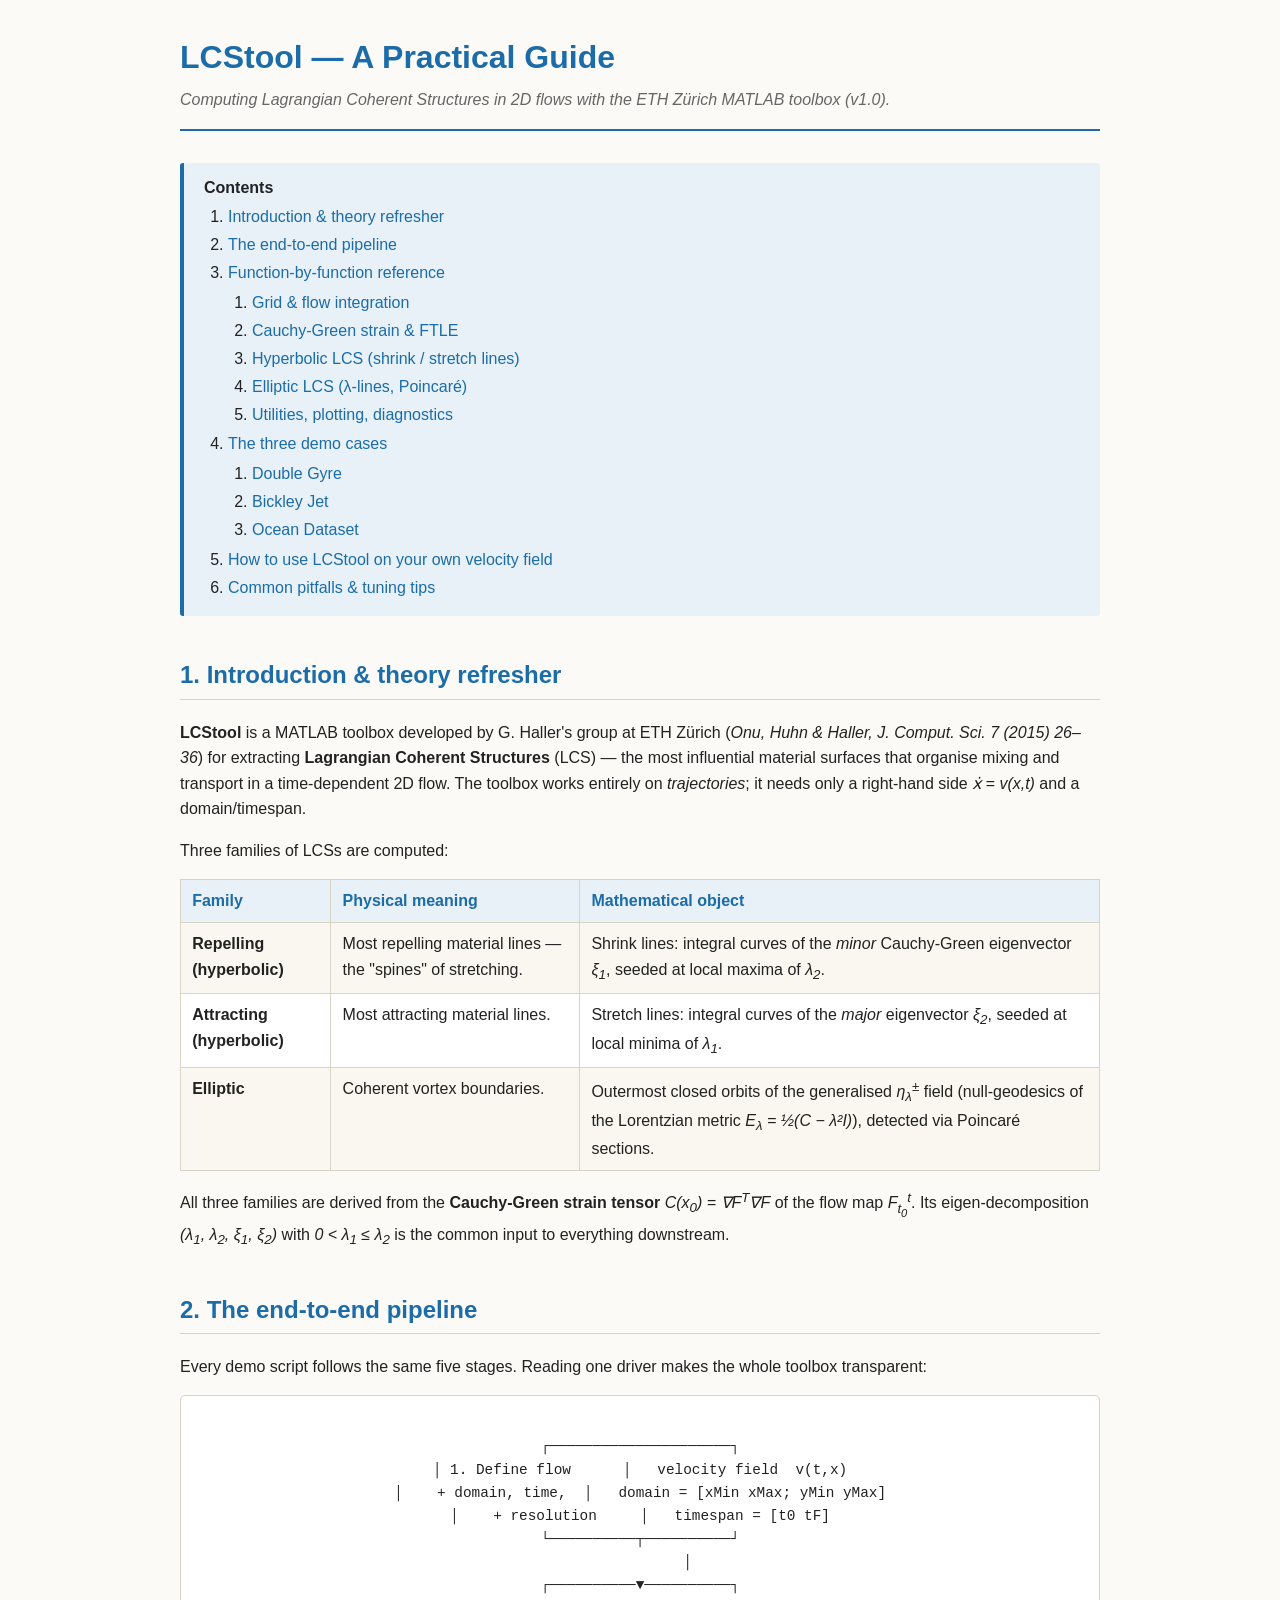
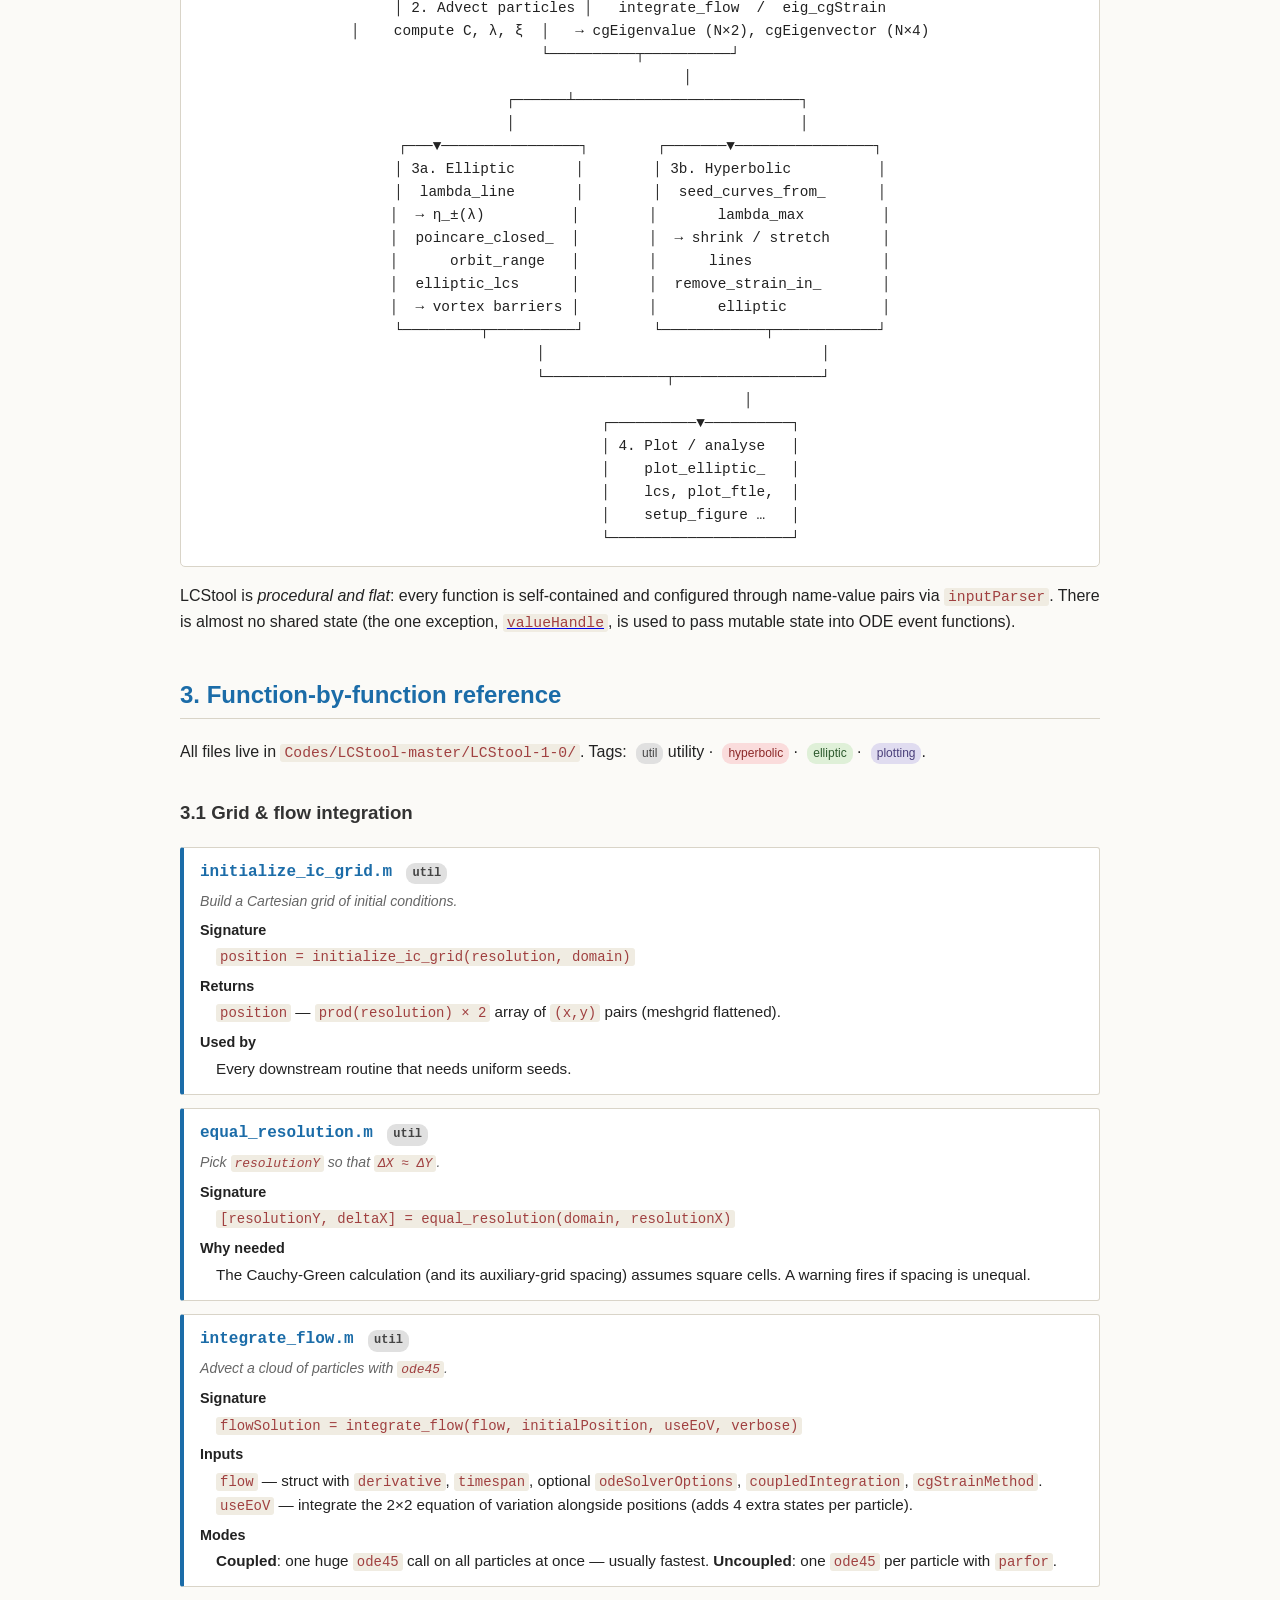
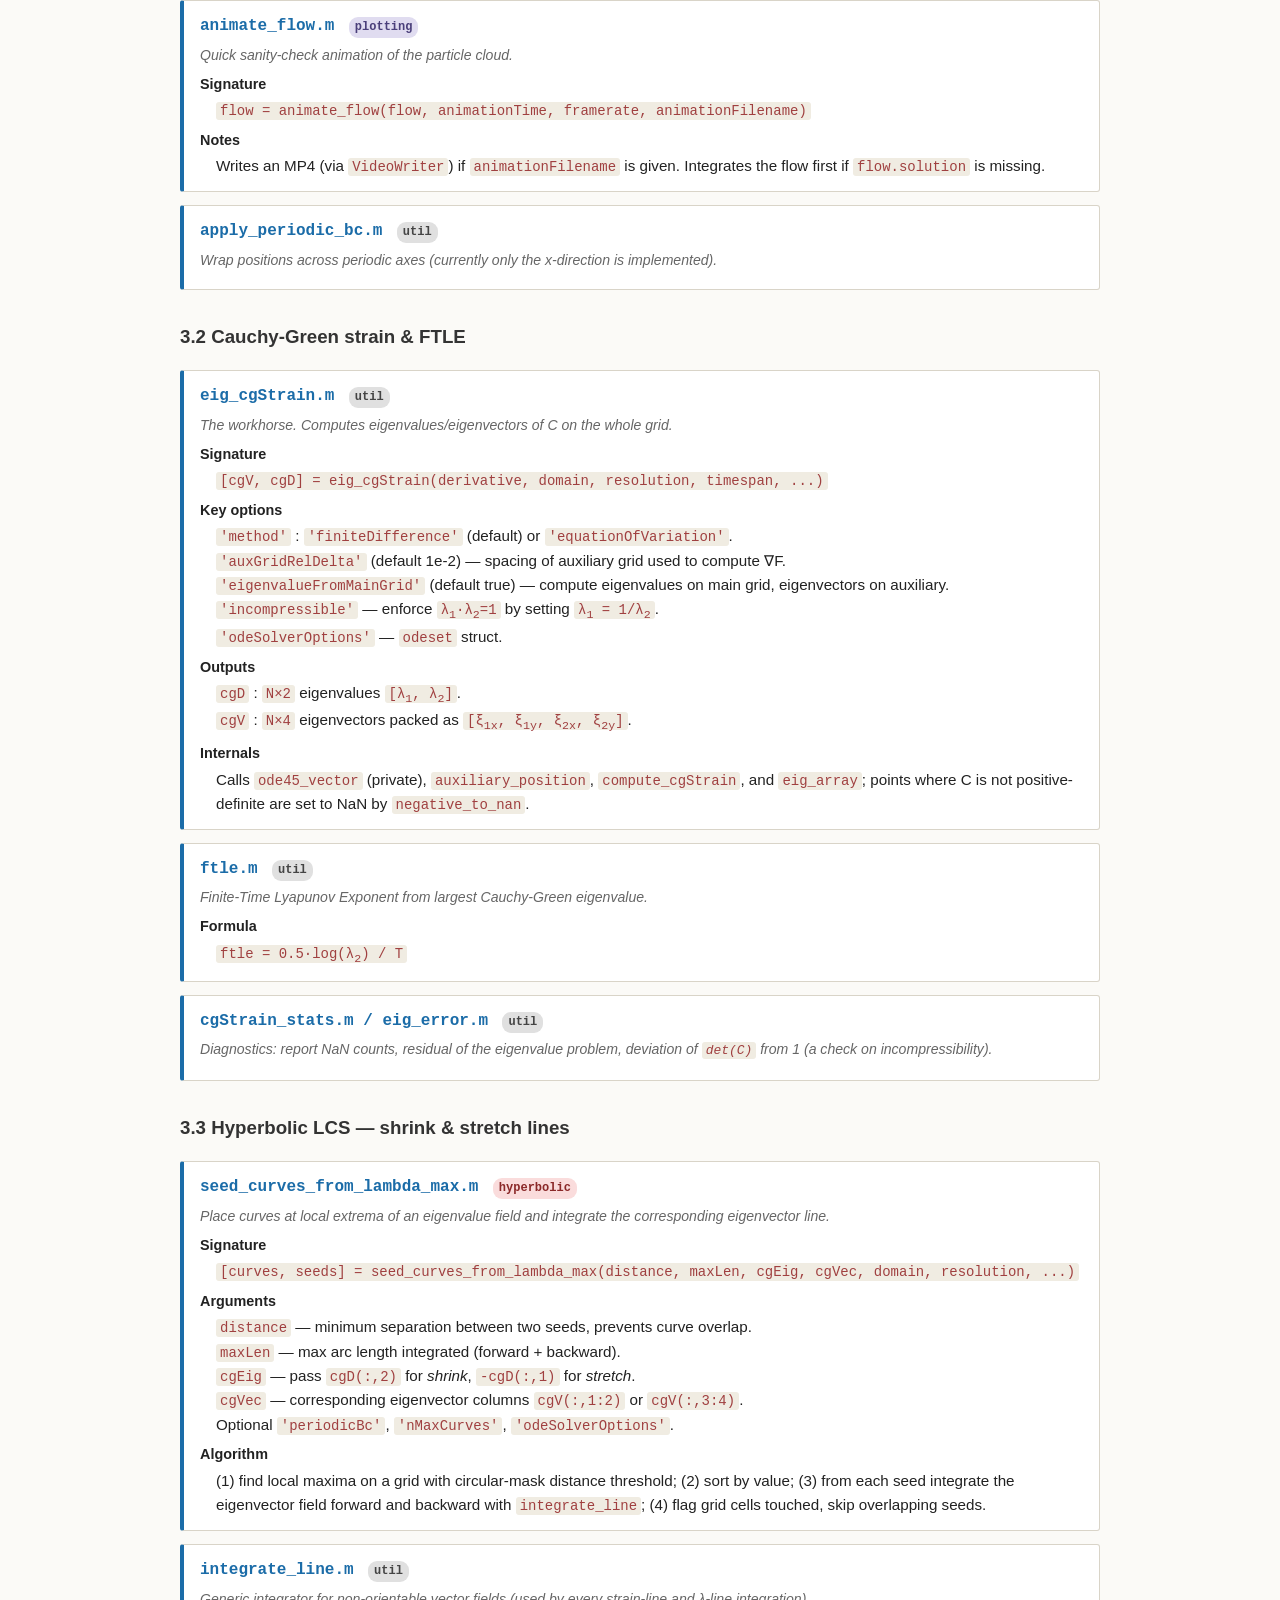
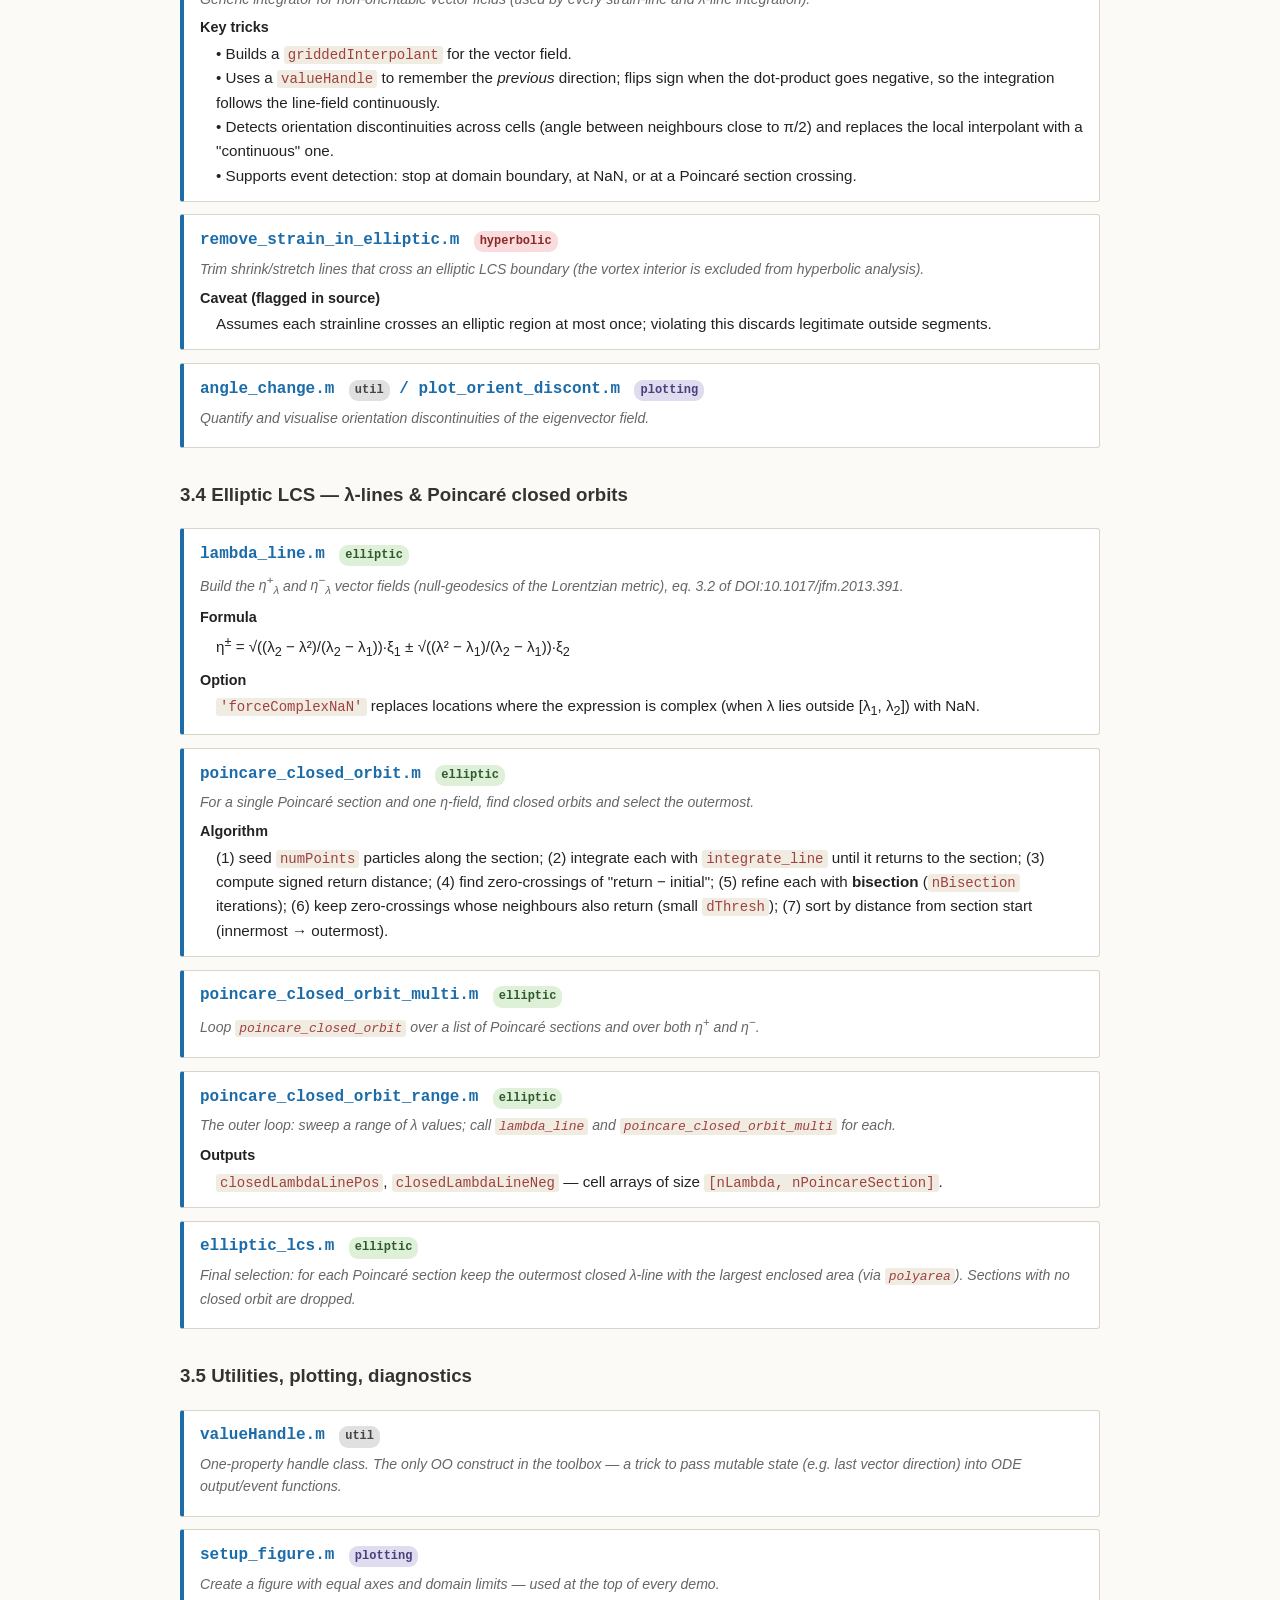
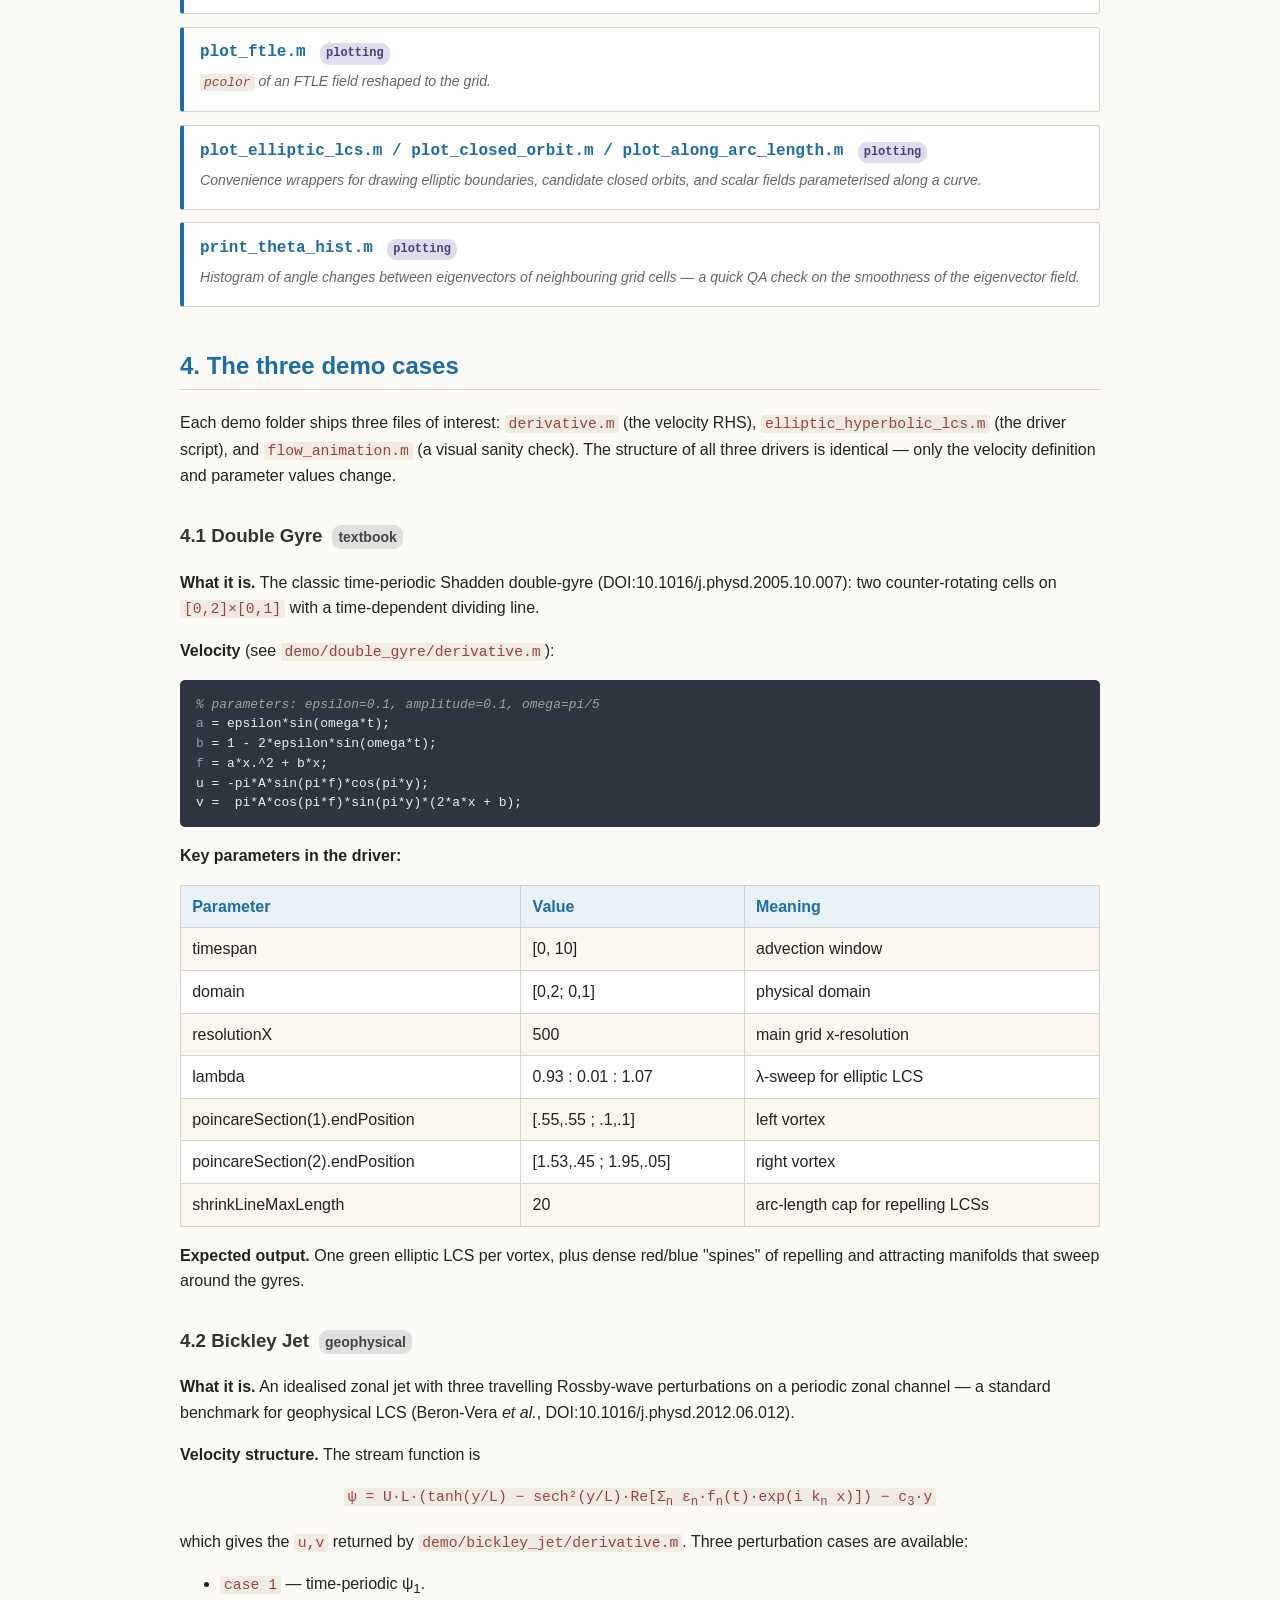
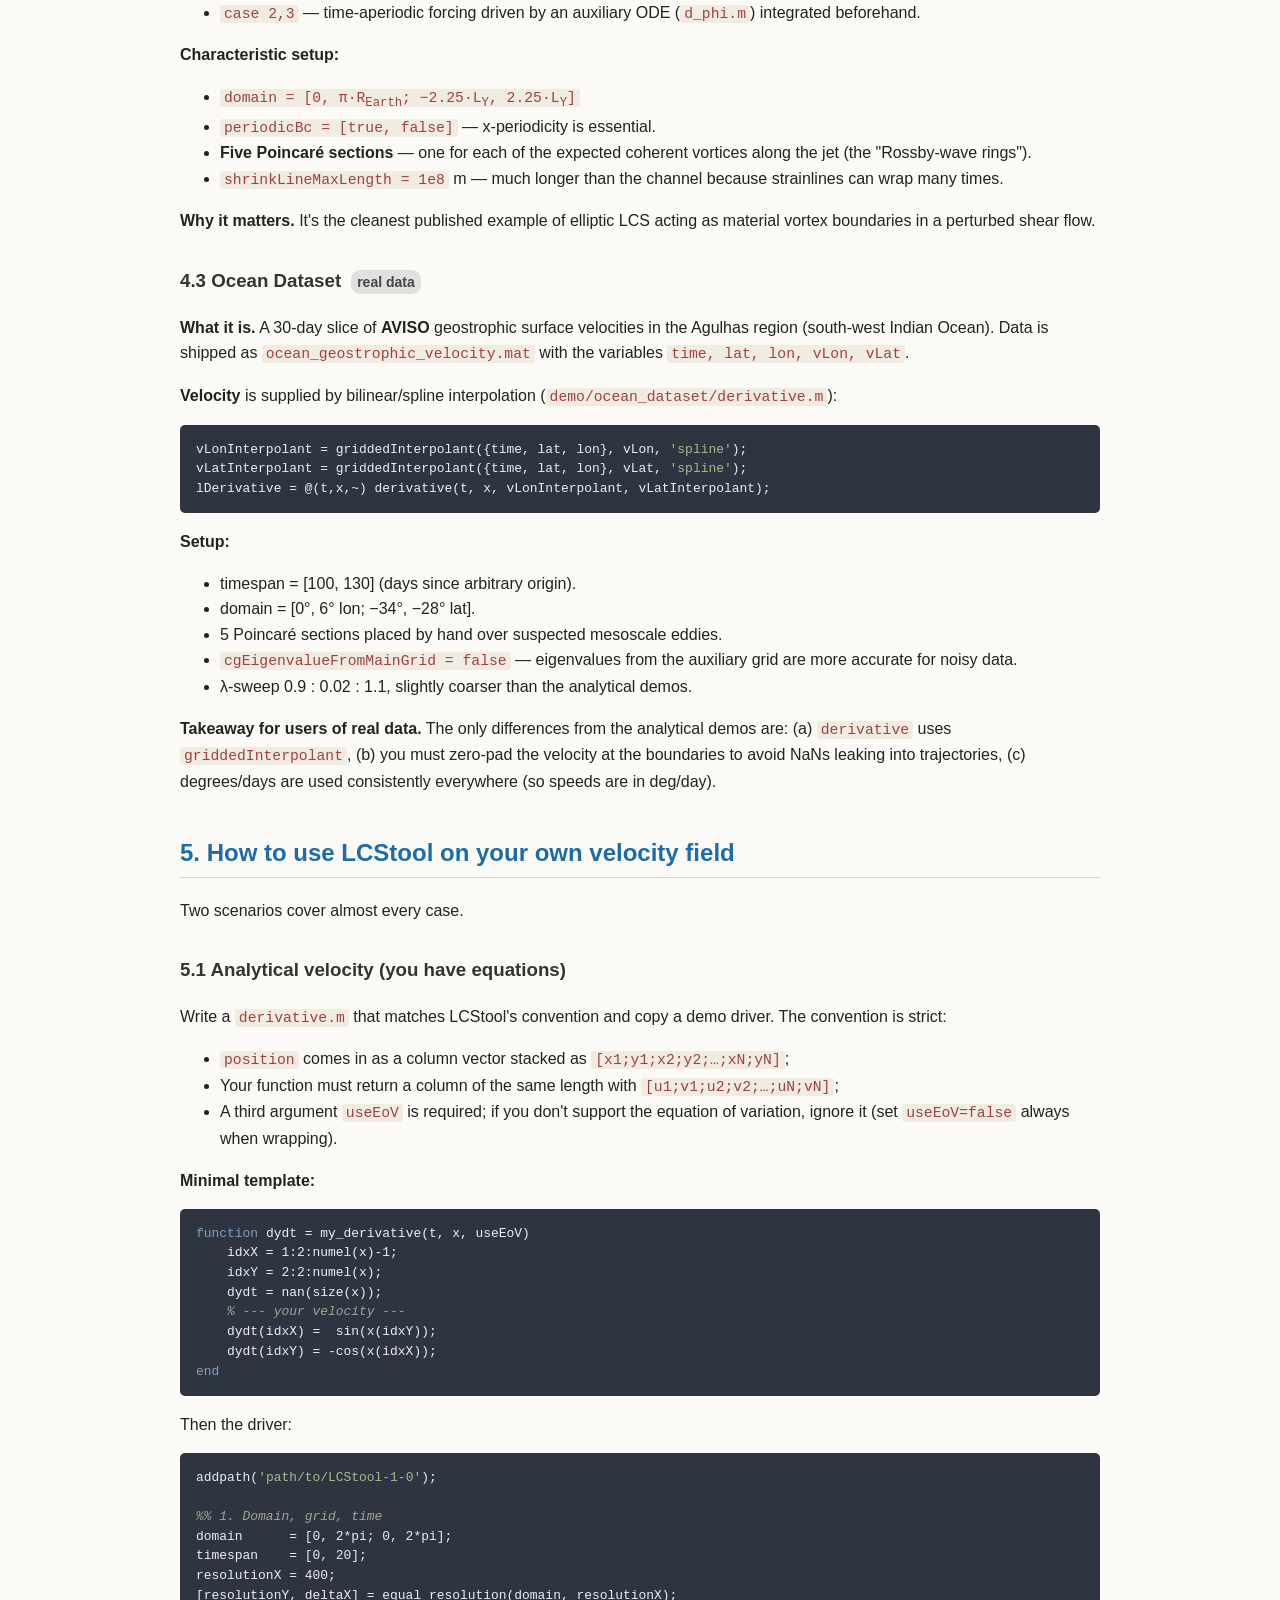
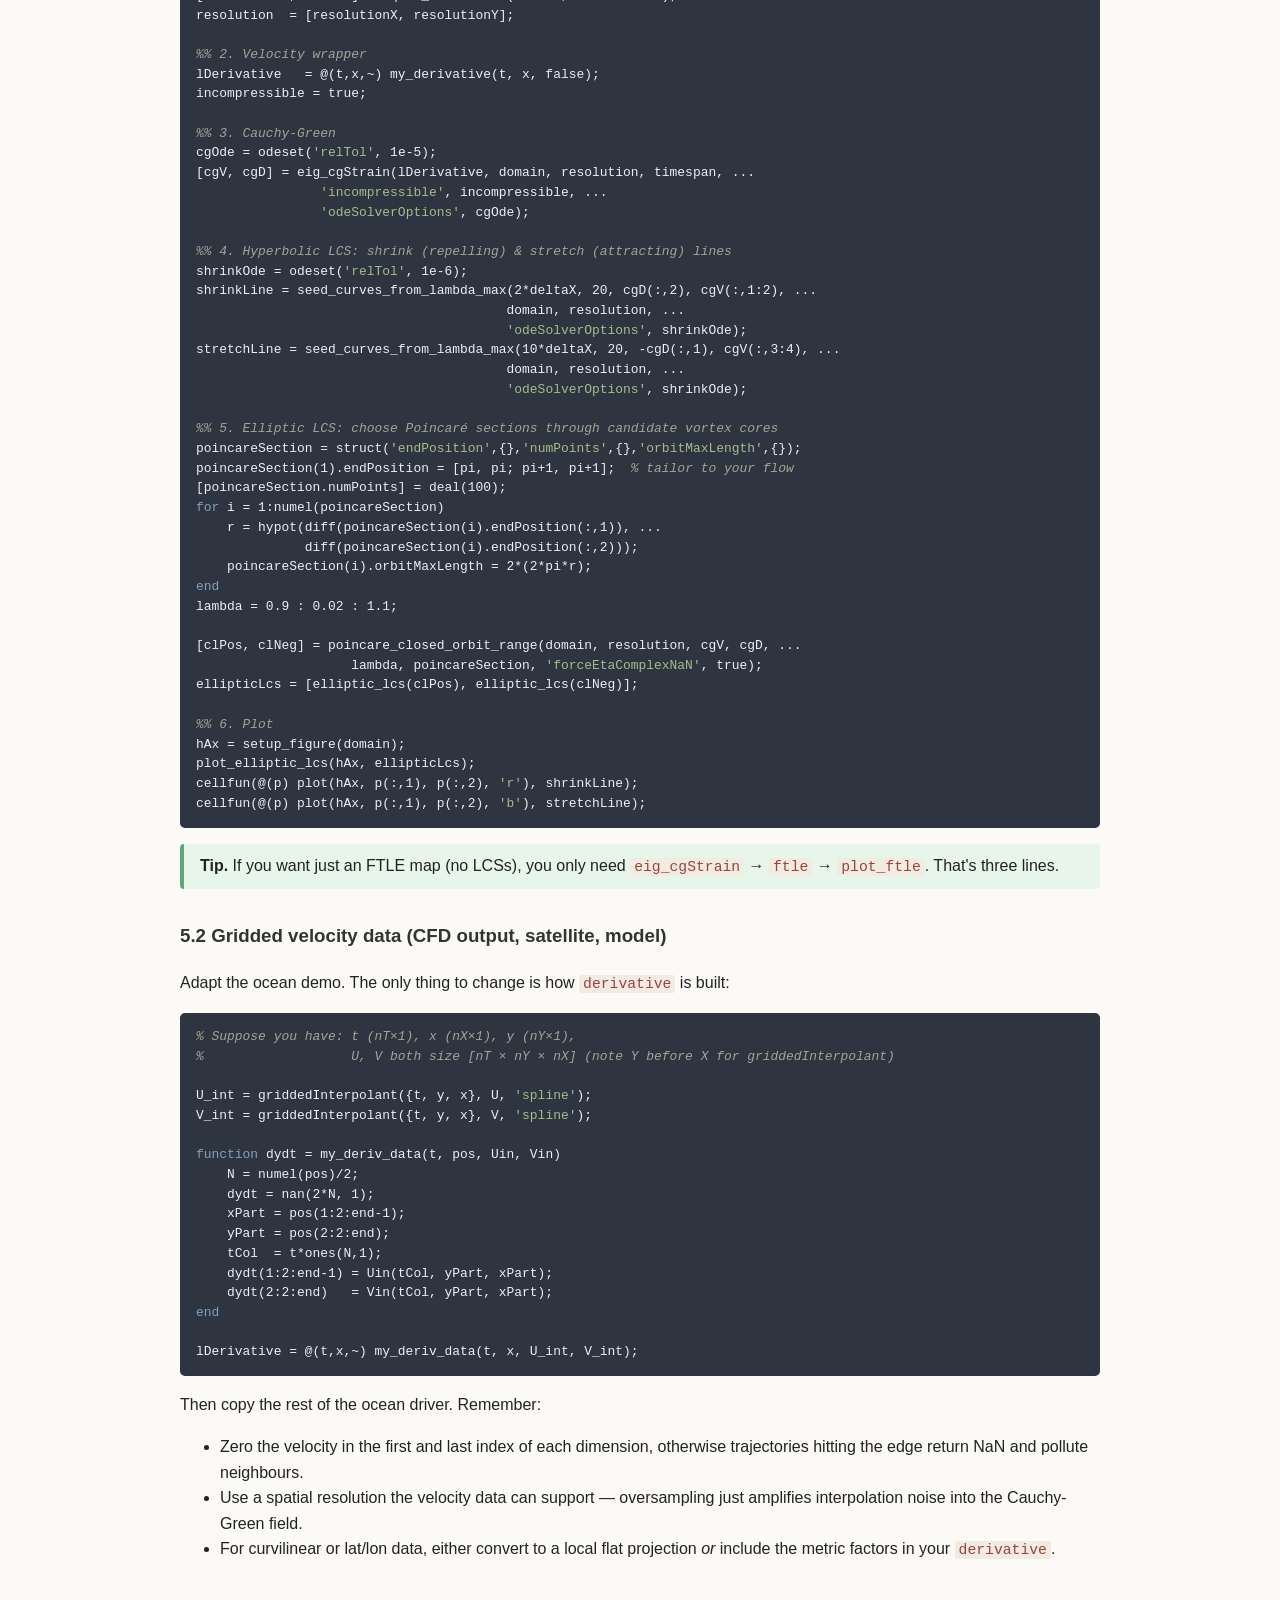
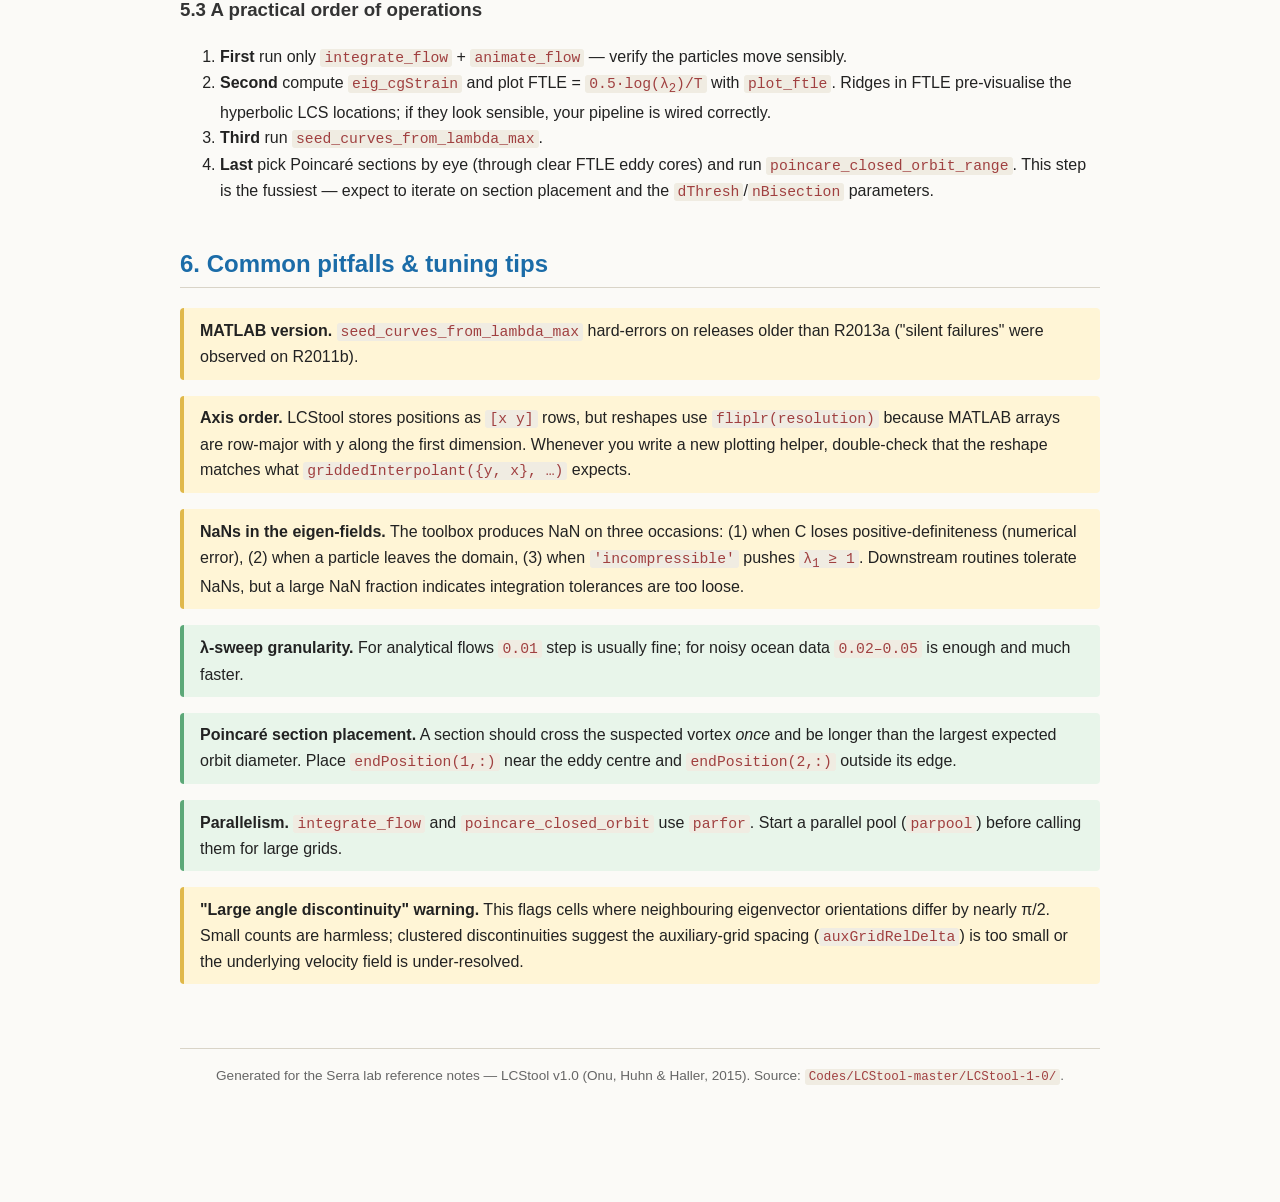
<file: Notes/LCStool_guide.html>
<!DOCTYPE html>
<html lang="en">
<head>
<meta charset="UTF-8">
<title>LCStool — Pipeline, Functions, Demos, and How to Use</title>
<style>
  :root {
    --fg: #222;
    --bg: #fbfaf7;
    --muted: #666;
    --accent: #1b6ca8;
    --accent-soft: #e8f1f8;
    --code-bg: #2e3440;
    --code-fg: #eceff4;
    --border: #d9d4c8;
    --warn-bg: #fff5d6;
    --warn-border: #e0b84a;
    --tip-bg: #e8f5ea;
    --tip-border: #5ca878;
  }
  * { box-sizing: border-box; }
  body {
    font-family: -apple-system, "Segoe UI", Helvetica, Arial, sans-serif;
    font-size: 16px;
    line-height: 1.6;
    color: var(--fg);
    background: var(--bg);
    margin: 0;
    padding: 0;
  }
  .wrap { max-width: 960px; margin: 0 auto; padding: 2rem 1.25rem 5rem; }
  header {
    border-bottom: 2px solid var(--accent);
    padding-bottom: 1rem;
    margin-bottom: 2rem;
  }
  header h1 { margin: 0 0 .25rem; font-size: 2rem; color: var(--accent); }
  header p.sub { margin: 0; color: var(--muted); font-style: italic; }
  h2 {
    color: var(--accent);
    border-bottom: 1px solid var(--border);
    padding-bottom: .25rem;
    margin-top: 2.5rem;
  }
  h3 { margin-top: 2rem; color: #333; }
  h4 { margin-bottom: .25rem; color: #444; }
  nav.toc {
    background: var(--accent-soft);
    border-left: 4px solid var(--accent);
    padding: .75rem 1.25rem;
    margin-bottom: 2rem;
    border-radius: 3px;
  }
  nav.toc ol { margin: .25rem 0; padding-left: 1.5rem; }
  nav.toc li { margin: .15rem 0; }
  nav.toc a { color: var(--accent); text-decoration: none; }
  nav.toc a:hover { text-decoration: underline; }
  code {
    font-family: "Consolas", "Menlo", "Courier New", monospace;
    font-size: 0.92em;
    background: #f0ece2;
    color: #a04040;
    padding: 1px 4px;
    border-radius: 3px;
  }
  pre {
    background: var(--code-bg);
    color: var(--code-fg);
    padding: .9rem 1rem;
    border-radius: 5px;
    overflow-x: auto;
    font-size: .88em;
    line-height: 1.4;
  }
  pre code { background: transparent; color: inherit; padding: 0; }
  .kw { color: #81a1c1; }
  .str { color: #a3be8c; }
  .com { color: #a2a597; font-style: italic; }
  .num { color: #d08770; }
  table {
    border-collapse: collapse;
    width: 100%;
    margin: 1rem 0;
    background: white;
  }
  th, td {
    border: 1px solid var(--border);
    padding: .5rem .7rem;
    text-align: left;
    vertical-align: top;
  }
  th { background: var(--accent-soft); color: var(--accent); }
  tr:nth-child(even) td { background: #faf7f0; }
  .fn-card {
    background: white;
    border: 1px solid var(--border);
    border-left: 4px solid var(--accent);
    padding: .8rem 1rem;
    margin: .8rem 0;
    border-radius: 3px;
  }
  .fn-card h4 { margin-top: 0; font-family: "Consolas", monospace; color: var(--accent); }
  .fn-card .role { color: var(--muted); font-size: .88em; margin-bottom: .3rem; font-style: italic; }
  .fn-card dl { margin: .4rem 0 0; }
  .fn-card dt { font-weight: bold; margin-top: .4rem; font-size: .9em; }
  .fn-card dd { margin: .15rem 0 0 1rem; font-size: .95em; }
  .tip, .warn {
    padding: .6rem 1rem;
    border-radius: 4px;
    margin: 1rem 0;
  }
  .tip { background: var(--tip-bg); border-left: 4px solid var(--tip-border); }
  .warn { background: var(--warn-bg); border-left: 4px solid var(--warn-border); }
  .pipeline-diagram {
    background: white;
    border: 1px solid var(--border);
    padding: 1rem;
    border-radius: 5px;
    text-align: center;
    font-family: "Consolas", monospace;
    font-size: .9em;
    white-space: pre;
    overflow-x: auto;
  }
  .math { font-style: italic; }
  .sub-tag { display: inline-block; font-size: .75em; padding: 1px 6px; background: #ddd; border-radius: 9px; margin-left: .3rem; color: #555; }
  .tag-hyp { background: #fadcdc; color: #8b2929; }
  .tag-ell { background: #dff0d8; color: #2e5a2e; }
  .tag-util { background: #e0e0e0; color: #444; }
  .tag-plot { background: #e0dcf0; color: #4a3f7a; }
  footer { margin-top: 4rem; padding-top: 1rem; border-top: 1px solid var(--border); color: var(--muted); font-size: .85em; text-align: center; }
</style>
</head>
<body>
<div class="wrap">

<header>
  <h1>LCStool — A Practical Guide</h1>
  <p class="sub">Computing Lagrangian Coherent Structures in 2D flows with the ETH Zürich MATLAB toolbox (v1.0).</p>
</header>

<nav class="toc">
  <strong>Contents</strong>
  <ol>
    <li><a href="#intro">Introduction &amp; theory refresher</a></li>
    <li><a href="#pipeline">The end-to-end pipeline</a></li>
    <li><a href="#functions">Function-by-function reference</a>
      <ol>
        <li><a href="#fn-grid">Grid &amp; flow integration</a></li>
        <li><a href="#fn-cg">Cauchy-Green strain &amp; FTLE</a></li>
        <li><a href="#fn-hyp">Hyperbolic LCS (shrink / stretch lines)</a></li>
        <li><a href="#fn-ell">Elliptic LCS (λ-lines, Poincaré)</a></li>
        <li><a href="#fn-util">Utilities, plotting, diagnostics</a></li>
      </ol>
    </li>
    <li><a href="#demos">The three demo cases</a>
      <ol>
        <li><a href="#demo-dg">Double Gyre</a></li>
        <li><a href="#demo-bj">Bickley Jet</a></li>
        <li><a href="#demo-od">Ocean Dataset</a></li>
      </ol>
    </li>
    <li><a href="#howto">How to use LCStool on your own velocity field</a></li>
    <li><a href="#pitfalls">Common pitfalls &amp; tuning tips</a></li>
  </ol>
</nav>

<!-- ========== INTRO ========== -->
<section id="intro">
<h2>1. Introduction &amp; theory refresher</h2>

<p><strong>LCStool</strong> is a MATLAB toolbox developed by G. Haller's group at ETH Zürich
(<em>Onu, Huhn &amp; Haller, J. Comput. Sci. 7 (2015) 26–36</em>) for extracting
<strong>Lagrangian Coherent Structures</strong> (LCS) — the most influential material surfaces
that organise mixing and transport in a time-dependent 2D flow.
The toolbox works entirely on <em>trajectories</em>; it needs only a right-hand side
<span class="math">ẋ = v(x,t)</span> and a domain/timespan.</p>

<p>Three families of LCSs are computed:</p>
<table>
  <tr><th>Family</th><th>Physical meaning</th><th>Mathematical object</th></tr>
  <tr>
    <td><strong>Repelling (hyperbolic)</strong></td>
    <td>Most repelling material lines — the "spines" of stretching.</td>
    <td>Shrink lines: integral curves of the <em>minor</em> Cauchy-Green eigenvector <span class="math">ξ<sub>1</sub></span>, seeded at local maxima of <span class="math">λ<sub>2</sub></span>.</td>
  </tr>
  <tr>
    <td><strong>Attracting (hyperbolic)</strong></td>
    <td>Most attracting material lines.</td>
    <td>Stretch lines: integral curves of the <em>major</em> eigenvector <span class="math">ξ<sub>2</sub></span>, seeded at local minima of <span class="math">λ<sub>1</sub></span>.</td>
  </tr>
  <tr>
    <td><strong>Elliptic</strong></td>
    <td>Coherent vortex boundaries.</td>
    <td>Outermost closed orbits of the generalised <span class="math">η<sub>λ</sub><sup>±</sup></span> field (null-geodesics of the Lorentzian metric <span class="math">E<sub>λ</sub> = ½(C − λ²I)</span>), detected via Poincaré sections.</td>
  </tr>
</table>

<p>All three families are derived from the <strong>Cauchy-Green strain tensor</strong>
<span class="math">C(x<sub>0</sub>) = ∇F<sup>T</sup>∇F</span> of the flow map
<span class="math">F<sub>t<sub>0</sub></sub><sup>t</sup></span>. Its eigen-decomposition
<span class="math">(λ<sub>1</sub>, λ<sub>2</sub>, ξ<sub>1</sub>, ξ<sub>2</sub>)</span>
with <span class="math">0 &lt; λ<sub>1</sub> ≤ λ<sub>2</sub></span>
is the common input to everything downstream.</p>
</section>

<!-- ========== PIPELINE ========== -->
<section id="pipeline">
<h2>2. The end-to-end pipeline</h2>

<p>Every demo script follows the same five stages. Reading one driver makes the whole
toolbox transparent:</p>

<div class="pipeline-diagram">
┌─────────────────────┐
│ 1. Define flow      │   velocity field  v(t,x)
│    + domain, time,  │   domain = [xMin xMax; yMin yMax]
│    + resolution     │   timespan = [t0 tF]
└──────────┬──────────┘
           │
┌──────────▼──────────┐
│ 2. Advect particles │   integrate_flow  /  eig_cgStrain
│    compute C, λ, ξ  │   → cgEigenvalue (N×2), cgEigenvector (N×4)
└──────────┬──────────┘
           │
    ┌──────┴──────────────────────────┐
    │                                 │
┌───▼────────────────┐        ┌───────▼────────────────┐
│ 3a. Elliptic       │        │ 3b. Hyperbolic          │
│  lambda_line       │        │  seed_curves_from_      │
│  → η_±(λ)          │        │       lambda_max         │
│  poincare_closed_  │        │  → shrink / stretch      │
│      orbit_range   │        │      lines               │
│  elliptic_lcs      │        │  remove_strain_in_       │
│  → vortex barriers │        │       elliptic           │
└─────────┬──────────┘        └────────────┬────────────┘
          │                                │
          └──────────────┬─────────────────┘
                         │
              ┌──────────▼──────────┐
              │ 4. Plot / analyse   │
              │    plot_elliptic_   │
              │    lcs, plot_ftle,  │
              │    setup_figure …   │
              └─────────────────────┘
</div>

<p>LCStool is <em>procedural and flat</em>: every function is self-contained and configured
through name-value pairs via <code>inputParser</code>. There is almost no shared state
(the one exception, <a href="#fn-valueHandle"><code>valueHandle</code></a>, is used
to pass mutable state into ODE event functions).</p>
</section>

<!-- ========== FUNCTIONS ========== -->
<section id="functions">
<h2>3. Function-by-function reference</h2>

<p>All files live in <code>Codes/LCStool-master/LCStool-1-0/</code>.
Tags:
<span class="sub-tag tag-util">util</span> utility &middot;
<span class="sub-tag tag-hyp">hyperbolic</span> &middot;
<span class="sub-tag tag-ell">elliptic</span> &middot;
<span class="sub-tag tag-plot">plotting</span>.</p>

<!-- --- GRID / FLOW --- -->
<h3 id="fn-grid">3.1 Grid &amp; flow integration</h3>

<div class="fn-card">
  <h4>initialize_ic_grid.m <span class="sub-tag tag-util">util</span></h4>
  <div class="role">Build a Cartesian grid of initial conditions.</div>
  <dl>
    <dt>Signature</dt>
    <dd><code>position = initialize_ic_grid(resolution, domain)</code></dd>
    <dt>Returns</dt>
    <dd><code>position</code> — <code>prod(resolution) × 2</code> array of <code>(x,y)</code> pairs (meshgrid flattened).</dd>
    <dt>Used by</dt>
    <dd>Every downstream routine that needs uniform seeds.</dd>
  </dl>
</div>

<div class="fn-card">
  <h4>equal_resolution.m <span class="sub-tag tag-util">util</span></h4>
  <div class="role">Pick <code>resolutionY</code> so that <code>ΔX ≈ ΔY</code>.</div>
  <dl>
    <dt>Signature</dt>
    <dd><code>[resolutionY, deltaX] = equal_resolution(domain, resolutionX)</code></dd>
    <dt>Why needed</dt>
    <dd>The Cauchy-Green calculation (and its auxiliary-grid spacing) assumes square cells. A warning fires if spacing is unequal.</dd>
  </dl>
</div>

<div class="fn-card">
  <h4>integrate_flow.m <span class="sub-tag tag-util">util</span></h4>
  <div class="role">Advect a cloud of particles with <code>ode45</code>.</div>
  <dl>
    <dt>Signature</dt>
    <dd><code>flowSolution = integrate_flow(flow, initialPosition, useEoV, verbose)</code></dd>
    <dt>Inputs</dt>
    <dd><code>flow</code> — struct with <code>derivative</code>, <code>timespan</code>, optional <code>odeSolverOptions</code>, <code>coupledIntegration</code>, <code>cgStrainMethod</code>.<br>
        <code>useEoV</code> — integrate the 2×2 equation of variation alongside positions (adds 4 extra states per particle).</dd>
    <dt>Modes</dt>
    <dd><strong>Coupled</strong>: one huge <code>ode45</code> call on all particles at once — usually fastest. <strong>Uncoupled</strong>: one <code>ode45</code> per particle with <code>parfor</code>.</dd>
  </dl>
</div>

<div class="fn-card">
  <h4>animate_flow.m <span class="sub-tag tag-plot">plotting</span></h4>
  <div class="role">Quick sanity-check animation of the particle cloud.</div>
  <dl>
    <dt>Signature</dt>
    <dd><code>flow = animate_flow(flow, animationTime, framerate, animationFilename)</code></dd>
    <dt>Notes</dt>
    <dd>Writes an MP4 (via <code>VideoWriter</code>) if <code>animationFilename</code> is given. Integrates the flow first if <code>flow.solution</code> is missing.</dd>
  </dl>
</div>

<div class="fn-card">
  <h4>apply_periodic_bc.m <span class="sub-tag tag-util">util</span></h4>
  <div class="role">Wrap positions across periodic axes (currently only the x-direction is implemented).</div>
</div>

<!-- --- CG / FTLE --- -->
<h3 id="fn-cg">3.2 Cauchy-Green strain &amp; FTLE</h3>

<div class="fn-card">
  <h4>eig_cgStrain.m <span class="sub-tag tag-util">util</span></h4>
  <div class="role">The workhorse. Computes eigenvalues/eigenvectors of C on the whole grid.</div>
  <dl>
    <dt>Signature</dt>
    <dd><code>[cgV, cgD] = eig_cgStrain(derivative, domain, resolution, timespan, ...)</code></dd>
    <dt>Key options</dt>
    <dd>
      <code>'method'</code> : <code>'finiteDifference'</code> (default) or <code>'equationOfVariation'</code>.<br>
      <code>'auxGridRelDelta'</code> (default 1e-2) — spacing of auxiliary grid used to compute ∇F.<br>
      <code>'eigenvalueFromMainGrid'</code> (default true) — compute eigenvalues on main grid, eigenvectors on auxiliary.<br>
      <code>'incompressible'</code> — enforce <code>λ<sub>1</sub>·λ<sub>2</sub>=1</code> by setting <code>λ<sub>1</sub> = 1/λ<sub>2</sub></code>.<br>
      <code>'odeSolverOptions'</code> — <code>odeset</code> struct.
    </dd>
    <dt>Outputs</dt>
    <dd><code>cgD</code> : <code>N×2</code> eigenvalues <code>[λ<sub>1</sub>, λ<sub>2</sub>]</code>.<br>
        <code>cgV</code> : <code>N×4</code> eigenvectors packed as <code>[ξ<sub>1x</sub>, ξ<sub>1y</sub>, ξ<sub>2x</sub>, ξ<sub>2y</sub>]</code>.</dd>
    <dt>Internals</dt>
    <dd>Calls <code>ode45_vector</code> (private), <code>auxiliary_position</code>, <code>compute_cgStrain</code>, and <code>eig_array</code>; points where C is not positive-definite are set to NaN by <code>negative_to_nan</code>.</dd>
  </dl>
</div>

<div class="fn-card">
  <h4>ftle.m <span class="sub-tag tag-util">util</span></h4>
  <div class="role">Finite-Time Lyapunov Exponent from largest Cauchy-Green eigenvalue.</div>
  <dl>
    <dt>Formula</dt>
    <dd><code>ftle = 0.5·log(λ<sub>2</sub>) / T</code></dd>
  </dl>
</div>

<div class="fn-card">
  <h4>cgStrain_stats.m / eig_error.m <span class="sub-tag tag-util">util</span></h4>
  <div class="role">Diagnostics: report NaN counts, residual of the eigenvalue problem, deviation of <code>det(C)</code> from 1 (a check on incompressibility).</div>
</div>

<!-- --- HYPERBOLIC --- -->
<h3 id="fn-hyp">3.3 Hyperbolic LCS — shrink &amp; stretch lines</h3>

<div class="fn-card">
  <h4>seed_curves_from_lambda_max.m <span class="sub-tag tag-hyp">hyperbolic</span></h4>
  <div class="role">Place curves at local extrema of an eigenvalue field and integrate the corresponding eigenvector line.</div>
  <dl>
    <dt>Signature</dt>
    <dd><code>[curves, seeds] = seed_curves_from_lambda_max(distance, maxLen, cgEig, cgVec, domain, resolution, ...)</code></dd>
    <dt>Arguments</dt>
    <dd>
      <code>distance</code> — minimum separation between two seeds, prevents curve overlap.<br>
      <code>maxLen</code>  — max arc length integrated (forward + backward).<br>
      <code>cgEig</code>  — pass <code>cgD(:,2)</code> for <em>shrink</em>, <code>-cgD(:,1)</code> for <em>stretch</em>.<br>
      <code>cgVec</code>  — corresponding eigenvector columns <code>cgV(:,1:2)</code> or <code>cgV(:,3:4)</code>.<br>
      Optional <code>'periodicBc'</code>, <code>'nMaxCurves'</code>, <code>'odeSolverOptions'</code>.
    </dd>
    <dt>Algorithm</dt>
    <dd>(1) find local maxima on a grid with circular-mask distance threshold; (2) sort by value; (3) from each seed integrate the eigenvector field forward and backward with <code>integrate_line</code>; (4) flag grid cells touched, skip overlapping seeds.</dd>
  </dl>
</div>

<div class="fn-card">
  <h4>integrate_line.m <span class="sub-tag tag-util">util</span></h4>
  <div class="role">Generic integrator for <em>non-orientable</em> vector fields (used by every strain-line and λ-line integration).</div>
  <dl>
    <dt>Key tricks</dt>
    <dd>
      • Builds a <code>griddedInterpolant</code> for the vector field.<br>
      • Uses a <code>valueHandle</code> to remember the <em>previous</em> direction; flips sign when the dot-product goes negative, so the integration follows the line-field continuously.<br>
      • Detects orientation discontinuities across cells (angle between neighbours close to π/2) and replaces the local interpolant with a "continuous" one.<br>
      • Supports event detection: stop at domain boundary, at NaN, or at a Poincaré section crossing.
    </dd>
  </dl>
</div>

<div class="fn-card">
  <h4>remove_strain_in_elliptic.m <span class="sub-tag tag-hyp">hyperbolic</span></h4>
  <div class="role">Trim shrink/stretch lines that cross an elliptic LCS boundary (the vortex interior is excluded from hyperbolic analysis).</div>
  <dl>
    <dt>Caveat (flagged in source)</dt>
    <dd>Assumes each strainline crosses an elliptic region at most once; violating this discards legitimate outside segments.</dd>
  </dl>
</div>

<div class="fn-card">
  <h4>angle_change.m <span class="sub-tag tag-util">util</span> / plot_orient_discont.m <span class="sub-tag tag-plot">plotting</span></h4>
  <div class="role">Quantify and visualise orientation discontinuities of the eigenvector field.</div>
</div>

<!-- --- ELLIPTIC --- -->
<h3 id="fn-ell">3.4 Elliptic LCS — λ-lines &amp; Poincaré closed orbits</h3>

<div class="fn-card">
  <h4>lambda_line.m <span class="sub-tag tag-ell">elliptic</span></h4>
  <div class="role">Build the <span class="math">η<sup>+</sup><sub>λ</sub></span> and <span class="math">η<sup>−</sup><sub>λ</sub></span> vector fields (null-geodesics of the Lorentzian metric), eq. 3.2 of DOI:10.1017/jfm.2013.391.</div>
  <dl>
    <dt>Formula</dt>
    <dd>η<sup>±</sup> = √((λ<sub>2</sub> − λ²)/(λ<sub>2</sub> − λ<sub>1</sub>))·ξ<sub>1</sub>  ± √((λ² − λ<sub>1</sub>)/(λ<sub>2</sub> − λ<sub>1</sub>))·ξ<sub>2</sub></dd>
    <dt>Option</dt>
    <dd><code>'forceComplexNaN'</code> replaces locations where the expression is complex (when λ lies outside [λ<sub>1</sub>, λ<sub>2</sub>]) with NaN.</dd>
  </dl>
</div>

<div class="fn-card">
  <h4>poincare_closed_orbit.m <span class="sub-tag tag-ell">elliptic</span></h4>
  <div class="role">For a single Poincaré section and one η-field, find closed orbits and select the outermost.</div>
  <dl>
    <dt>Algorithm</dt>
    <dd>(1) seed <code>numPoints</code> particles along the section; (2) integrate each with <code>integrate_line</code> until it returns to the section; (3) compute signed return distance; (4) find zero-crossings of "return − initial"; (5) refine each with <strong>bisection</strong> (<code>nBisection</code> iterations); (6) keep zero-crossings whose neighbours also return (small <code>dThresh</code>); (7) sort by distance from section start (innermost → outermost).</dd>
  </dl>
</div>

<div class="fn-card">
  <h4>poincare_closed_orbit_multi.m <span class="sub-tag tag-ell">elliptic</span></h4>
  <div class="role">Loop <code>poincare_closed_orbit</code> over a list of Poincaré sections and over both η<sup>+</sup> and η<sup>−</sup>.</div>
</div>

<div class="fn-card">
  <h4>poincare_closed_orbit_range.m <span class="sub-tag tag-ell">elliptic</span></h4>
  <div class="role">The outer loop: sweep a range of <span class="math">λ</span> values; call <code>lambda_line</code> and <code>poincare_closed_orbit_multi</code> for each.</div>
  <dl>
    <dt>Outputs</dt>
    <dd><code>closedLambdaLinePos</code>, <code>closedLambdaLineNeg</code> — cell arrays of size <code>[nLambda, nPoincareSection]</code>.</dd>
  </dl>
</div>

<div class="fn-card">
  <h4>elliptic_lcs.m <span class="sub-tag tag-ell">elliptic</span></h4>
  <div class="role">Final selection: for each Poincaré section keep the <em>outermost</em> closed λ-line with the largest enclosed area (via <code>polyarea</code>). Sections with no closed orbit are dropped.</div>
</div>

<!-- --- UTILITIES / PLOTTING --- -->
<h3 id="fn-util">3.5 Utilities, plotting, diagnostics</h3>

<div class="fn-card" id="fn-valueHandle">
  <h4>valueHandle.m <span class="sub-tag tag-util">util</span></h4>
  <div class="role">One-property handle class. The only OO construct in the toolbox — a trick to pass mutable state (e.g. last vector direction) into ODE output/event functions.</div>
</div>

<div class="fn-card">
  <h4>setup_figure.m <span class="sub-tag tag-plot">plotting</span></h4>
  <div class="role">Create a figure with equal axes and domain limits — used at the top of every demo.</div>
</div>

<div class="fn-card">
  <h4>plot_ftle.m <span class="sub-tag tag-plot">plotting</span></h4>
  <div class="role"><code>pcolor</code> of an FTLE field reshaped to the grid.</div>
</div>

<div class="fn-card">
  <h4>plot_elliptic_lcs.m / plot_closed_orbit.m / plot_along_arc_length.m <span class="sub-tag tag-plot">plotting</span></h4>
  <div class="role">Convenience wrappers for drawing elliptic boundaries, candidate closed orbits, and scalar fields parameterised along a curve.</div>
</div>

<div class="fn-card">
  <h4>print_theta_hist.m <span class="sub-tag tag-plot">plotting</span></h4>
  <div class="role">Histogram of angle changes between eigenvectors of neighbouring grid cells — a quick QA check on the smoothness of the eigenvector field.</div>
</div>
</section>

<!-- ========== DEMOS ========== -->
<section id="demos">
<h2>4. The three demo cases</h2>

<p>Each demo folder ships three files of interest: <code>derivative.m</code> (the velocity RHS),
<code>elliptic_hyperbolic_lcs.m</code> (the driver script), and <code>flow_animation.m</code>
(a visual sanity check). The structure of all three drivers is identical — only the
velocity definition and parameter values change.</p>

<!-- DOUBLE GYRE -->
<h3 id="demo-dg">4.1 Double Gyre <span class="sub-tag tag-util">textbook</span></h3>

<p><strong>What it is.</strong> The classic time-periodic Shadden double-gyre
(DOI:10.1016/j.physd.2005.10.007): two counter-rotating cells on
<code>[0,2]×[0,1]</code> with a time-dependent dividing line.</p>

<p><strong>Velocity</strong> (see <code>demo/double_gyre/derivative.m</code>):</p>
<pre><code><span class="com">% parameters: epsilon=0.1, amplitude=0.1, omega=pi/5</span>
<span class="kw">a</span> = epsilon*sin(omega*t);
<span class="kw">b</span> = 1 - 2*epsilon*sin(omega*t);
<span class="kw">f</span> = a*x.^2 + b*x;
u = -pi*A*sin(pi*f)*cos(pi*y);
v =  pi*A*cos(pi*f)*sin(pi*y)*(2*a*x + b);</code></pre>

<p><strong>Key parameters in the driver:</strong></p>
<table>
  <tr><th>Parameter</th><th>Value</th><th>Meaning</th></tr>
  <tr><td>timespan</td><td>[0, 10]</td><td>advection window</td></tr>
  <tr><td>domain</td><td>[0,2; 0,1]</td><td>physical domain</td></tr>
  <tr><td>resolutionX</td><td>500</td><td>main grid x-resolution</td></tr>
  <tr><td>lambda</td><td>0.93 : 0.01 : 1.07</td><td>λ-sweep for elliptic LCS</td></tr>
  <tr><td>poincareSection(1).endPosition</td><td>[.55,.55 ; .1,.1]</td><td>left vortex</td></tr>
  <tr><td>poincareSection(2).endPosition</td><td>[1.53,.45 ; 1.95,.05]</td><td>right vortex</td></tr>
  <tr><td>shrinkLineMaxLength</td><td>20</td><td>arc-length cap for repelling LCSs</td></tr>
</table>

<p><strong>Expected output.</strong> One green elliptic LCS per vortex, plus dense
red/blue "spines" of repelling and attracting manifolds that sweep around the gyres.</p>

<!-- BICKLEY JET -->
<h3 id="demo-bj">4.2 Bickley Jet <span class="sub-tag tag-util">geophysical</span></h3>

<p><strong>What it is.</strong> An idealised zonal jet with three travelling Rossby-wave
perturbations on a periodic zonal channel — a standard benchmark for geophysical LCS
(Beron-Vera <em>et al.</em>, DOI:10.1016/j.physd.2012.06.012).</p>

<p><strong>Velocity structure.</strong> The stream function is</p>
<p style="text-align:center"><code>ψ = U·L·(tanh(y/L) − sech²(y/L)·Re[Σ<sub>n</sub> ε<sub>n</sub>·f<sub>n</sub>(t)·exp(i k<sub>n</sub> x)]) − c<sub>3</sub>·y</code></p>

<p>which gives the <code>u,v</code> returned by <code>demo/bickley_jet/derivative.m</code>.
Three perturbation cases are available:</p>
<ul>
  <li><code>case 1</code> — time-periodic ψ<sub>1</sub>.</li>
  <li><code>case 2,3</code> — time-aperiodic forcing driven by an auxiliary ODE (<code>d_phi.m</code>) integrated beforehand.</li>
</ul>

<p><strong>Characteristic setup:</strong></p>
<ul>
  <li><code>domain = [0, π·R<sub>Earth</sub>; −2.25·L<sub>Y</sub>, 2.25·L<sub>Y</sub>]</code></li>
  <li><code>periodicBc = [true, false]</code> — x-periodicity is essential.</li>
  <li><strong>Five Poincaré sections</strong> — one for each of the expected coherent vortices along the jet (the "Rossby-wave rings").</li>
  <li><code>shrinkLineMaxLength = 1e8</code> m — much longer than the channel because strainlines can wrap many times.</li>
</ul>

<p><strong>Why it matters.</strong> It's the cleanest published example of elliptic LCS
acting as material vortex boundaries in a perturbed shear flow.</p>

<!-- OCEAN DATASET -->
<h3 id="demo-od">4.3 Ocean Dataset <span class="sub-tag tag-util">real data</span></h3>

<p><strong>What it is.</strong> A 30-day slice of <strong>AVISO</strong> geostrophic surface
velocities in the Agulhas region (south-west Indian Ocean). Data is shipped as
<code>ocean_geostrophic_velocity.mat</code> with the variables <code>time, lat, lon, vLon, vLat</code>.</p>

<p><strong>Velocity</strong> is supplied by bilinear/spline interpolation
(<code>demo/ocean_dataset/derivative.m</code>):</p>
<pre><code>vLonInterpolant = griddedInterpolant({time, lat, lon}, vLon, <span class="str">'spline'</span>);
vLatInterpolant = griddedInterpolant({time, lat, lon}, vLat, <span class="str">'spline'</span>);
lDerivative = @(t,x,~) derivative(t, x, vLonInterpolant, vLatInterpolant);</code></pre>

<p><strong>Setup:</strong></p>
<ul>
  <li>timespan = [100, 130] (days since arbitrary origin).</li>
  <li>domain = [0°, 6° lon; −34°, −28° lat].</li>
  <li>5 Poincaré sections placed by hand over suspected mesoscale eddies.</li>
  <li><code>cgEigenvalueFromMainGrid = false</code> — eigenvalues from the auxiliary grid are more accurate for noisy data.</li>
  <li>λ-sweep 0.9 : 0.02 : 1.1, slightly coarser than the analytical demos.</li>
</ul>

<p><strong>Takeaway for users of real data.</strong> The only differences from the
analytical demos are:
(a) <code>derivative</code> uses <code>griddedInterpolant</code>,
(b) you must zero-pad the velocity at the boundaries to avoid NaNs leaking into trajectories,
(c) degrees/days are used consistently everywhere (so speeds are in deg/day).</p>
</section>

<!-- ========== HOWTO ========== -->
<section id="howto">
<h2>5. How to use LCStool on your own velocity field</h2>

<p>Two scenarios cover almost every case.</p>

<h3>5.1 Analytical velocity (you have equations)</h3>

<p>Write a <code>derivative.m</code> that matches LCStool's convention and copy a demo
driver. The convention is strict:</p>

<ul>
  <li><code>position</code> comes in as a column vector stacked as <code>[x1;y1;x2;y2;…;xN;yN]</code>;</li>
  <li>Your function must return a column of the same length with <code>[u1;v1;u2;v2;…;uN;vN]</code>;</li>
  <li>A third argument <code>useEoV</code> is required; if you don't support the equation of variation, ignore it (set <code>useEoV=false</code> always when wrapping).</li>
</ul>

<p><strong>Minimal template:</strong></p>
<pre><code><span class="kw">function</span> dydt = my_derivative(t, x, useEoV)
    idxX = 1:2:numel(x)-1;
    idxY = 2:2:numel(x);
    dydt = nan(size(x));
    <span class="com">% --- your velocity ---</span>
    dydt(idxX) =  sin(x(idxY));
    dydt(idxY) = -cos(x(idxX));
<span class="kw">end</span></code></pre>

<p>Then the driver:</p>

<pre><code>addpath(<span class="str">'path/to/LCStool-1-0'</span>);

<span class="com">%% 1. Domain, grid, time</span>
domain      = [0, 2*pi; 0, 2*pi];
timespan    = [0, 20];
resolutionX = 400;
[resolutionY, deltaX] = equal_resolution(domain, resolutionX);
resolution  = [resolutionX, resolutionY];

<span class="com">%% 2. Velocity wrapper</span>
lDerivative   = @(t,x,~) my_derivative(t, x, false);
incompressible = true;

<span class="com">%% 3. Cauchy-Green</span>
cgOde = odeset(<span class="str">'relTol'</span>, 1e-5);
[cgV, cgD] = eig_cgStrain(lDerivative, domain, resolution, timespan, ...
                <span class="str">'incompressible'</span>, incompressible, ...
                <span class="str">'odeSolverOptions'</span>, cgOde);

<span class="com">%% 4. Hyperbolic LCS: shrink (repelling) &amp; stretch (attracting) lines</span>
shrinkOde = odeset(<span class="str">'relTol'</span>, 1e-6);
shrinkLine = seed_curves_from_lambda_max(2*deltaX, 20, cgD(:,2), cgV(:,1:2), ...
                                        domain, resolution, ...
                                        <span class="str">'odeSolverOptions'</span>, shrinkOde);
stretchLine = seed_curves_from_lambda_max(10*deltaX, 20, -cgD(:,1), cgV(:,3:4), ...
                                        domain, resolution, ...
                                        <span class="str">'odeSolverOptions'</span>, shrinkOde);

<span class="com">%% 5. Elliptic LCS: choose Poincaré sections through candidate vortex cores</span>
poincareSection = struct(<span class="str">'endPosition'</span>,{},<span class="str">'numPoints'</span>,{},<span class="str">'orbitMaxLength'</span>,{});
poincareSection(1).endPosition = [pi, pi; pi+1, pi+1];  <span class="com">% tailor to your flow</span>
[poincareSection.numPoints] = deal(100);
<span class="kw">for</span> i = 1:numel(poincareSection)
    r = hypot(diff(poincareSection(i).endPosition(:,1)), ...
              diff(poincareSection(i).endPosition(:,2)));
    poincareSection(i).orbitMaxLength = 2*(2*pi*r);
<span class="kw">end</span>
lambda = 0.9 : 0.02 : 1.1;

[clPos, clNeg] = poincare_closed_orbit_range(domain, resolution, cgV, cgD, ...
                    lambda, poincareSection, <span class="str">'forceEtaComplexNaN'</span>, true);
ellipticLcs = [elliptic_lcs(clPos), elliptic_lcs(clNeg)];

<span class="com">%% 6. Plot</span>
hAx = setup_figure(domain);
plot_elliptic_lcs(hAx, ellipticLcs);
cellfun(@(p) plot(hAx, p(:,1), p(:,2), <span class="str">'r'</span>), shrinkLine);
cellfun(@(p) plot(hAx, p(:,1), p(:,2), <span class="str">'b'</span>), stretchLine);</code></pre>

<div class="tip"><strong>Tip.</strong> If you want just an FTLE map (no LCSs),
you only need <code>eig_cgStrain</code> → <code>ftle</code> → <code>plot_ftle</code>. That's three lines.</div>

<h3>5.2 Gridded velocity data (CFD output, satellite, model)</h3>

<p>Adapt the ocean demo. The only thing to change is how <code>derivative</code> is built:</p>

<pre><code><span class="com">% Suppose you have: t (nT×1), x (nX×1), y (nY×1),</span>
<span class="com">%                   U, V both size [nT × nY × nX] (note Y before X for griddedInterpolant)</span>

U_int = griddedInterpolant({t, y, x}, U, <span class="str">'spline'</span>);
V_int = griddedInterpolant({t, y, x}, V, <span class="str">'spline'</span>);

<span class="kw">function</span> dydt = my_deriv_data(t, pos, Uin, Vin)
    N = numel(pos)/2;
    dydt = nan(2*N, 1);
    xPart = pos(1:2:end-1);
    yPart = pos(2:2:end);
    tCol  = t*ones(N,1);
    dydt(1:2:end-1) = Uin(tCol, yPart, xPart);
    dydt(2:2:end)   = Vin(tCol, yPart, xPart);
<span class="kw">end</span>

lDerivative = @(t,x,~) my_deriv_data(t, x, U_int, V_int);</code></pre>

<p>Then copy the rest of the ocean driver. Remember:</p>
<ul>
  <li>Zero the velocity in the first and last index of each dimension, otherwise trajectories hitting the edge return NaN and pollute neighbours.</li>
  <li>Use a spatial resolution the velocity data can support — oversampling just
      amplifies interpolation noise into the Cauchy-Green field.</li>
  <li>For curvilinear or lat/lon data, either convert to a local flat projection
      <em>or</em> include the metric factors in your <code>derivative</code>.</li>
</ul>

<h3>5.3 A practical order of operations</h3>

<ol>
  <li><strong>First</strong> run only <code>integrate_flow</code> + <code>animate_flow</code> — verify the particles move sensibly.</li>
  <li><strong>Second</strong> compute <code>eig_cgStrain</code> and plot FTLE = <code>0.5·log(λ<sub>2</sub>)/T</code> with <code>plot_ftle</code>. Ridges in FTLE pre-visualise the hyperbolic LCS locations; if they look sensible, your pipeline is wired correctly.</li>
  <li><strong>Third</strong> run <code>seed_curves_from_lambda_max</code>.</li>
  <li><strong>Last</strong> pick Poincaré sections by eye (through clear FTLE eddy cores) and run <code>poincare_closed_orbit_range</code>. This step is the fussiest — expect to iterate on section placement and the <code>dThresh</code>/<code>nBisection</code> parameters.</li>
</ol>
</section>

<!-- ========== PITFALLS ========== -->
<section id="pitfalls">
<h2>6. Common pitfalls &amp; tuning tips</h2>

<div class="warn">
  <strong>MATLAB version.</strong> <code>seed_curves_from_lambda_max</code> hard-errors on
  releases older than R2013a ("silent failures" were observed on R2011b).
</div>

<div class="warn">
  <strong>Axis order.</strong> LCStool stores positions as <code>[x y]</code> rows, but reshapes use
  <code>fliplr(resolution)</code> because MATLAB arrays are row-major with y along the first
  dimension. Whenever you write a new plotting helper, double-check that the reshape
  matches what <code>griddedInterpolant({y, x}, …)</code> expects.
</div>

<div class="warn">
  <strong>NaNs in the eigen-fields.</strong> The toolbox produces NaN on three occasions: (1) when
  C loses positive-definiteness (numerical error), (2) when a particle leaves the domain, (3) when
  <code>'incompressible'</code> pushes <code>λ<sub>1</sub> ≥ 1</code>. Downstream routines tolerate
  NaNs, but a large NaN fraction indicates integration tolerances are too loose.
</div>

<div class="tip">
  <strong>λ-sweep granularity.</strong> For analytical flows <code>0.01</code> step is usually fine;
  for noisy ocean data <code>0.02–0.05</code> is enough and much faster.
</div>

<div class="tip">
  <strong>Poincaré section placement.</strong> A section should cross the suspected vortex
  <em>once</em> and be longer than the largest expected orbit diameter. Place <code>endPosition(1,:)</code>
  near the eddy centre and <code>endPosition(2,:)</code> outside its edge.
</div>

<div class="tip">
  <strong>Parallelism.</strong> <code>integrate_flow</code> and <code>poincare_closed_orbit</code>
  use <code>parfor</code>. Start a parallel pool (<code>parpool</code>) before calling them for large grids.
</div>

<div class="warn">
  <strong>"Large angle discontinuity" warning.</strong> This flags cells where neighbouring
  eigenvector orientations differ by nearly π/2. Small counts are harmless; clustered
  discontinuities suggest the auxiliary-grid spacing (<code>auxGridRelDelta</code>) is too
  small or the underlying velocity field is under-resolved.
</div>
</section>

<footer>
Generated for the Serra lab reference notes — LCStool v1.0 (Onu, Huhn &amp; Haller, 2015).
Source: <code>Codes/LCStool-master/LCStool-1-0/</code>.
</footer>

</div>
</body>
</html>
</file>
